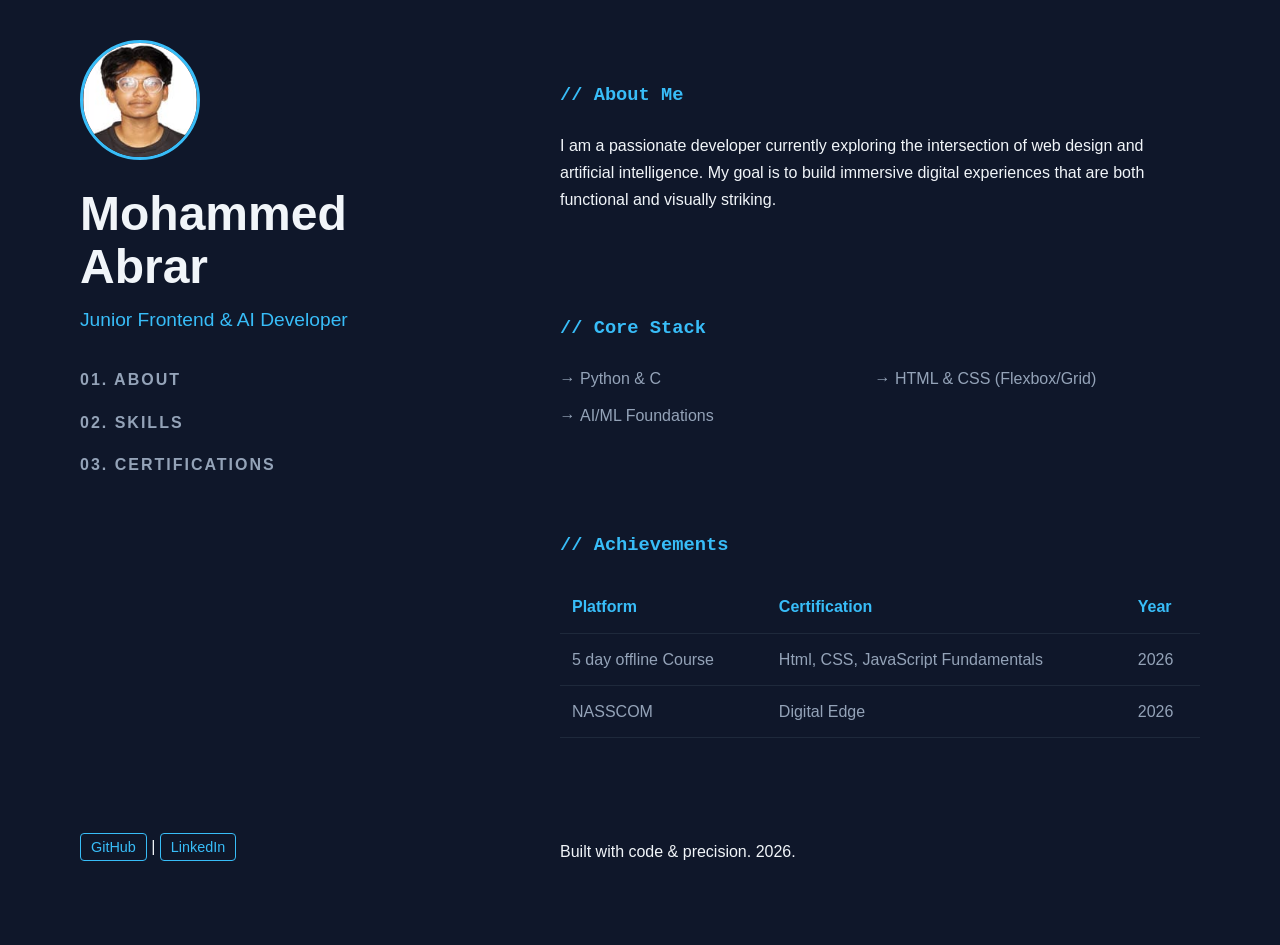
<file: index.html>
<!DOCTYPE html>
<html lang="en">
<head>
    <meta charset="UTF-8">
    <meta name="viewport" content="width=device-width, initial-scale=1.0">
    <title>Portfolio | Creative Developer</title>
    <link rel="stylesheet" href="style.css">
</head>
<body>

    <div class="container">
        <header class="profile-sidebar">
            <div class="profile-content">
                <img src="images/profile.jpg" alt="My Profile Picture" class="avatar">
                <h1>Mohammed Abrar</h1>
                <p class="tagline">Junior Frontend & AI Developer</p>
                <nav>
                    <ul>
                        <li><a href="#about">01. About</a></li>
                        <li><a href="#skills">02. Skills</a></li>
                        <li><a href="#projects">03. Certifications</a></li>
                    </ul>
                </nav>
            </div>
            <div class="social-links">
                <a href="#">GitHub</a> | <a href="#">LinkedIn</a>
            </div>
        </header>

        <main class="main-content">
            <section id="about">
                <h3>// About Me</h3>
                <p>I am a passionate developer currently exploring the intersection of web design and artificial intelligence. My goal is to build immersive digital experiences that are both functional and visually striking.</p>
            </section>

            <section id="skills">
                <h3>// Core Stack</h3>
                <ul class="skills-list">
                    <li>Python & C</li>
                    <li>HTML & CSS (Flexbox/Grid)</li>
                    <li>AI/ML Foundations</li>
                </ul>
            </section>

            <section id="projects">
                <h3>// Achievements</h3>
                <table class="data-table">
                    <thead>
                        <tr>
                            <th>Platform</th>
                            <th>Certification</th>
                            <th>Year</th>
                        </tr>
                    </thead>   
                    <tbody>
                        <tr>
                            <td>5 day offline Course</td>
                            <td>Html, CSS, JavaScript Fundamentals</td>
                            <td>2026</td>
                        </tr>
                        <tr>
                            <td>NASSCOM</td>
                            <td>Digital Edge</td>
                            <td>2026</td>
                        </tr>
                    </tbody>
                </table>
            </section>

            <footer>
                <p>Built with code & precision. 2026.</p>
            </footer>
        </main>
    </div>

</body>
</html>
</file>
<file: style.css>
/* Dark Mode Palette */
:root {
    --bg-color: #0f172a;
    --text-primary: #f1f5f9;
    --text-secondary: #94a3b8;
    --accent: #38bdf8;
}

* {
    margin: 0;
    padding: 0;
    box-sizing: border-box;
}

body {
    background-color: var(--bg-color);
    color: var(--text-primary);
    font-family: 'Inter', sans-serif;
    line-height: 1.7;
}

.container {
    display: flex;
    max-width: 1200px;
    margin: 0 auto;
}

/* Fixed Sidebar Fixes */
.profile-sidebar {
    width: 40%;
    height: 100vh; /* Keeps it exactly the height of the screen */
    position: sticky;
    top: 0;
    padding: 40px; /* Reduced padding to save space */
    
    /* This is the magic part */
    display: flex;
    flex-direction: column;
    justify-content: space-between; 
    overflow-y: auto; /* Adds a scrollbar ONLY to the sidebar if content is too big */
}

.avatar {
    width: 120px; /* Set a specific size */
    height: 120px;
    border-radius: 50%;
    object-fit: cover; /* Ensures the photo doesn't look stretched */
    border: 3px solid var(--accent);
    margin-bottom: 20px;
}

/* Optional: Shrink text slightly to fit everything */
h1 { 
    font-size: 2.5rem; 
    line-height: 1.1;
    margin-bottom: 10px;
}

.social-links a {
    text-decoration: none;
    color: var(--accent);
    font-size: 0.9rem;
    padding: 5px 10px;
    border: 1px solid var(--accent);
    border-radius: 4px;
    transition: 0.3s;
}

.social-links a:hover {
    background: var(--accent);
    color: var(--bg-color);
}
h1 { font-size: 3rem; color: var(--text-primary); }
.tagline { font-size: 1.2rem; color: var(--accent); margin-bottom: 30px; }

nav ul { list-style: none; }
nav ul li { margin: 15px 0; }
nav ul li a {
    text-decoration: none;
    color: var(--text-secondary);
    font-weight: bold;
    text-transform: uppercase;
    letter-spacing: 2px;
    transition: 0.3s;
}

nav ul li a:hover { color: var(--accent); padding-left: 10px; }

/* Scrollable Main Area */
.main-content {
    width: 60%;
    padding: 80px 40px;
}

section { margin-bottom: 100px; }
h3 {
    color: var(--accent);
    margin-bottom: 20px;
    font-family: 'Courier New', Courier, monospace;
}

.skills-list {
    display: grid;
    grid-template-columns: 1fr 1fr;
    gap: 10px;
    list-style-type: "→ ";
    padding-left: 20px;
    color: var(--text-secondary);
}

/* Table Styling */
.data-table {
    width: 100%;
    border-collapse: collapse;
    margin-top: 20px;
    color: var(--text-secondary);
}

.data-table th, .data-table td {
    text-align: left;
    padding: 12px;
    border-bottom: 1px solid #1e293b;
}

.data-table th { color: var(--accent); }

/* Responsive for Mobile */
@media (max-width: 768px) {
    .container { flex-direction: column; }
    .profile-sidebar { width: 100%; height: auto; position: relative; padding: 40px 20px; }
    .main-content { width: 100%; padding: 20px; }
}
</file>
